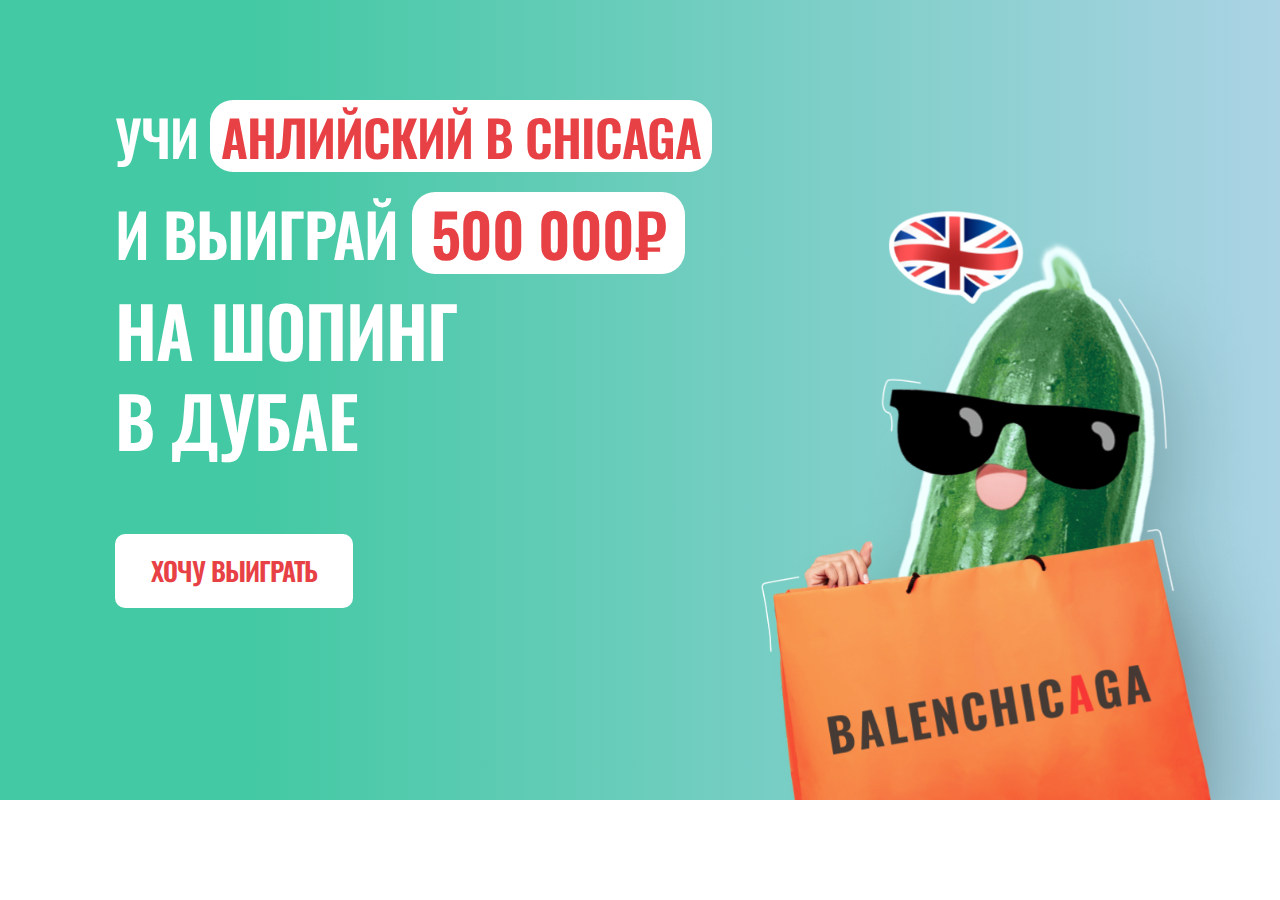
<file: index.html>
<!DOCTYPE html>
<html lang="ru">
<head>
  <meta charset="UTF-8">
  <meta name="viewport" content="width=device-width, initial-scale=1.0">
  <title>Chicaga demo</title>
  <link rel="stylesheet" href="assets/styles/output.css">
  <link rel="preconnect" href="https://fonts.googleapis.com">
  <link rel="preconnect" href="https://fonts.gstatic.com" crossorigin>
  <link href="https://fonts.googleapis.com/css2?family=Oswald:wght@200..700&display=swap" rel="stylesheet">
</head>
<body>
  <div class="promo__block">
    <div class="wrapper">
      <div class="promo">
        <div class="promo__left">
          <div class="promo__hero-text">
            <div class="promo__hero-item promo__hero-item--small">УЧИ <span>АНЛИЙСКИЙ В CHICAGA</span></div>
            <div class="promo__hero-item promo__hero-item--medium">И ВЫИГРАЙ <span>500 000₽</span></div>
            <div class="promo__hero-item promo__hero-item--large">НА ШОПИНГ</div>
            <div class="promo__hero-item promo__hero-item--large">В ДУБАЕ</div>
          </div>
          <a href="form.html" class="promo__button">ХОЧУ ВЫИГРАТЬ</a>
        </div>
        <div class="promo__right">
        </div>
      </div>
    </div>
  </div>
</body>
</html>
</file>
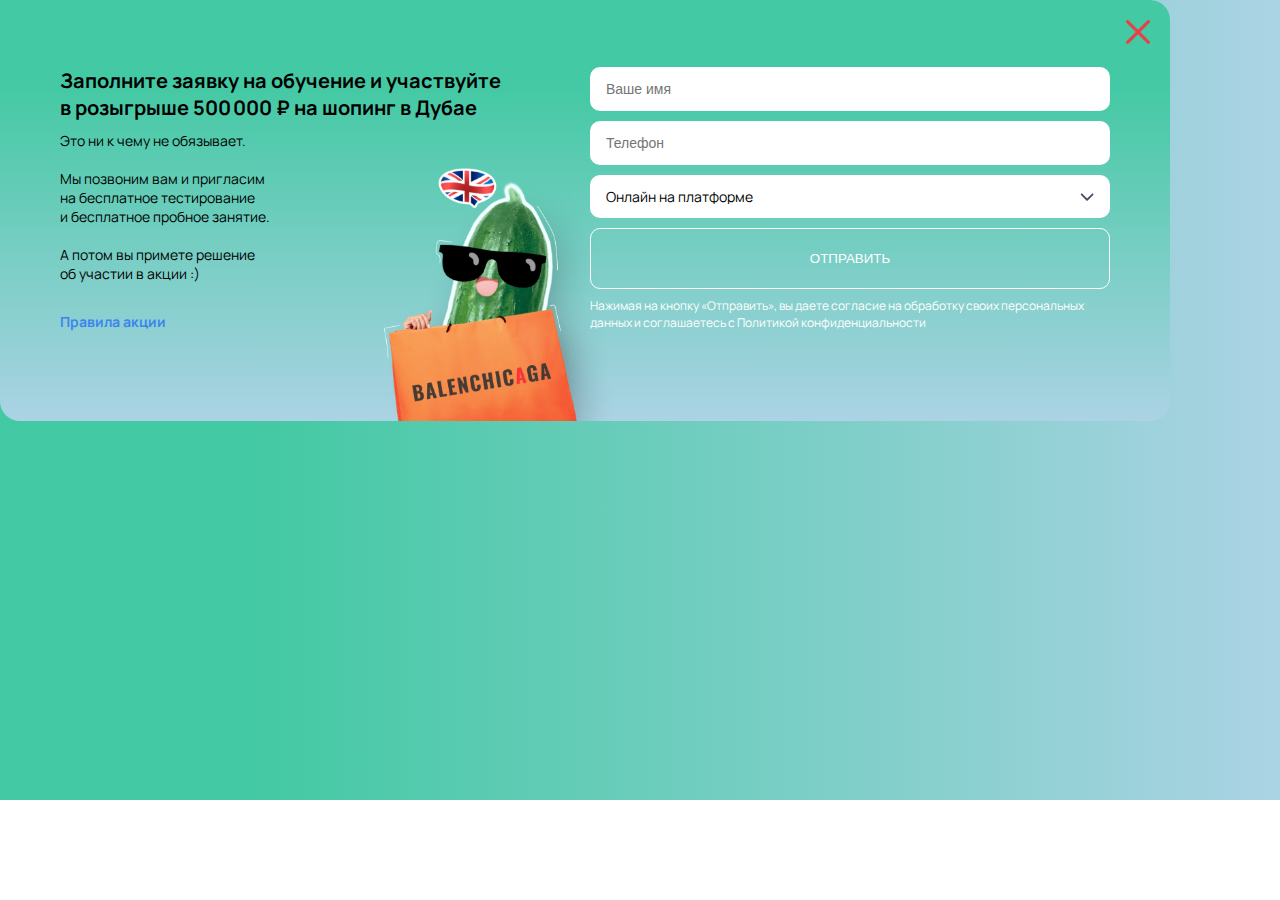
<file: form.html>
<!DOCTYPE html>
<html lang="ru">
  <head>
    <meta charset="UTF-8" />
    <meta name="viewport" content="width=device-width, initial-scale=1.0" />
    <title>Chicaga demo</title>
    <link rel="stylesheet" href="assets/styles/output.css" />
    <link rel="preconnect" href="https://fonts.googleapis.com" />
    <link rel="preconnect" href="https://fonts.gstatic.com" crossorigin />
    <link
      href="https://fonts.googleapis.com/css2?family=Manrope:wght@200..800&family=Oswald:wght@200..700&display=swap"
      rel="stylesheet"
    />
  </head>
  <body>
    <div class="promo__block">
      <div class="modal">
        <div class="modal__header">
          <div class="modal__title">
            Заполните заявку на обучение и участвуйте в розыгрыше 500 000 ₽
            на шопинг в Дубае
          </div>
          <svg
            class="modal__close"
            role="button"
            width="24"
            height="24"
            viewBox="0 0 24 24"
            fill="none"
            xmlns="http://www.w3.org/2000/svg"
          >
            <path
              d="M14.1986 12.0002L23.5439 2.65458C24.1521 2.04669 24.1521 1.06381 23.5439 0.455919C22.936 -0.151973 21.9531 -0.151973 21.3452 0.455919L11.9996 9.80152L2.65431 0.455919C2.04613 -0.151973 1.06354 -0.151973 0.455645 0.455919C-0.152533 1.06381 -0.152533 2.04669 0.455645 2.65458L9.80097 12.0002L0.455645 21.3458C-0.152533 21.9537 -0.152533 22.9365 0.455645 23.5444C0.758595 23.8477 1.15693 24 1.55498 24C1.95303 24 2.35108 23.8477 2.65431 23.5444L11.9996 14.1988L21.3452 23.5444C21.6485 23.8477 22.0465 24 22.4446 24C22.8426 24 23.2407 23.8477 23.5439 23.5444C24.1521 22.9365 24.1521 21.9537 23.5439 21.3458L14.1986 12.0002Z"
              fill="#E84145"
            />
          </svg>
        </div>
        <div class="modal__body">
          <div class="modal__left modal__left--large">
            <div class="modal__title modal__title--large">
              Заполните заявку на обучение и участвуйте в розыгрыше 500 000 ₽
              на шопинг в Дубае
            </div>
            <div class="modal__annotation modal__annotation--large">
              <p>
                Это ни к чему не обязывает.<br><br>Мы позвоним вам и пригласим
                на бесплатное тестирование и бесплатное пробное занятие.<br><br>А потом
                вы примете решение<br> об участии в акции :)
              </p>
            </div>
            <a class="modal__rules-link modal__rules-link--large" href="#"
              >Правила акции</a
            >
            <div class="modal__hero"></div>
          </div>
          <div class="modal__right">
            <div class="modal__annotation">
              <p>
                Это ни к чему не обязывает. Мы позвоним вам и пригласим
                на бесплатное тестирование и бесплатное пробное занятие. А потом
                вы примете решение об участии в акции :)
              </p>
            </div>
            <a class="modal__rules-link" href="#">Правила акции</a>
            <form class="modal__form">
              <input class="modal__input" type="text" placeholder="Ваше имя" />
              <input class="modal__input" type="tel" placeholder="Телефон" />
              <label class="modal__select" for="school-type">
                <select id="school-type">
                  <option value="0">Онлайн на платформе</option>
                  <option value="1">Онлайн на платформе 1</option>
                  <option value="2">Онлайн на платформе 2</option>
                </select>
                <svg
                  width="14"
                  height="8"
                  viewBox="0 0 14 8"
                  fill="none"
                  xmlns="http://www.w3.org/2000/svg"
                >
                  <path
                    fill-rule="evenodd"
                    clip-rule="evenodd"
                    d="M6.49124 7.47327L1.01447 2.02624C0.666638 1.68114 0.666638 1.11876 1.01447 0.772936C1.36364 0.426304 1.92727 0.426304 2.27555 0.772936L7.12222 5.59134L11.9674 0.772935C12.3153 0.427823 12.8798 0.427823 13.2272 0.772935C13.5763 1.11876 13.5763 1.68114 13.2272 2.02624L7.75141 7.47327C7.57722 7.64618 7.3495 7.73184 7.12222 7.73184C6.89349 7.73184 6.66576 7.64618 6.49124 7.47327Z"
                    fill="#484A65"
                  />
                </svg>
              </label>
              <button class="modal__submit">ОТПРАВИТЬ</button>
              <p class="modal__agreement">
                Нажимая на кнопку «Отправить», вы даете согласие на обработку
                своих персональных данных и соглашаетесь с Политикой
                конфиденциальности
              </p>
            </form>
          </div>
        </div>
      </div>
      <div class="wrapper">
        <div class="promo"></div>
      </div>
    </div>
  </body>
</html>
</file>
<file: assets/styles/output.css>
:root {
  box-sizing: border-box;
  font-family: "Oswald", sans-serif;
}

*,
::before,
::after {
  box-sizing: inherit;
}

* {
  margin: 0;
  padding: 0;
  outline: none;
}

html,
body {
  height: 800px;
  width: 100%;
}

a {
  text-decoration: none;
}

body {
  background: rgb(171, 211, 228);
  background: linear-gradient(270deg, rgb(171, 211, 228) 0%, rgb(67, 201, 163) 80%, rgb(67, 201, 163) 100%);
  background-repeat: no-repeat;
}

.promo__block {
  height: 800px;
  width: 100%;
  overflow: hidden;
}

.wrapper {
  display: flex;
  height: 100%;
  max-width: 100%;
  margin: 0 auto;
}
@media (min-width: 768px) {
  .wrapper {
    max-width: 728px;
  }
}
@media (min-width: 1000px) {
  .wrapper {
    max-width: 1170px;
  }
}

.promo {
  display: flex;
  width: 100%;
  position: relative;
  overflow: visible;
  padding: 0 20px;
}
@media (max-width: 768px) {
  .promo {
    padding: 0 30px;
  }
}
@media (min-width: 1000px) {
  .promo {
    padding: 0 60px;
  }
}
.promo__left {
  flex: 1;
  padding-top: 100px;
  z-index: 2;
}
@media (max-width: 1000px) {
  .promo__left {
    padding-top: 120px;
  }
}
.promo__right {
  z-index: 1;
  bottom: 0;
  right: -110px;
  position: absolute;
  width: 400px;
  height: 450px;
  background-image: url("../img/cucumber.png");
  background-repeat: no-repeat;
  background-size: contain;
  background-position: right bottom;
}
@media (min-width: 480px) {
  .promo__right {
    width: 470px;
    height: 500px;
  }
}
@media (min-width: 768px) {
  .promo__right {
    width: 500px;
    height: 540px;
  }
}
@media (min-width: 1000px) {
  .promo__right {
    width: 600px;
    height: 620px;
  }
}
.promo__hero-text {
  font-weight: 600;
  color: #FFFFFF;
  line-height: 1;
  letter-spacing: -1px;
}
.promo__hero-item--small {
  font-size: 24px;
}
@media (min-width: 480px) {
  .promo__hero-item--small {
    font-size: 32px;
  }
}
@media (min-width: 768px) {
  .promo__hero-item--small {
    font-size: 50px;
  }
}
@media (min-width: 1000px) {
  .promo__hero-item--small {
    font-size: 50px;
  }
}
.promo__hero-item--medium {
  font-size: 30px;
}
@media (min-width: 480px) {
  .promo__hero-item--medium {
    font-size: 40px;
  }
}
@media (min-width: 768px) {
  .promo__hero-item--medium {
    font-size: 60px;
  }
}
@media (min-width: 1000px) {
  .promo__hero-item--medium {
    font-size: 60px;
  }
}
.promo__hero-item--large {
  font-size: 40px;
}
@media (min-width: 480px) {
  .promo__hero-item--large {
    font-size: 48px;
  }
}
@media (min-width: 768px) {
  .promo__hero-item--large {
    font-size: 84px;
  }
}
@media (min-width: 1000px) {
  .promo__hero-item--large {
    font-size: 70px;
  }
}
.promo__hero-item span {
  display: inline-block;
  background-color: #FFFFFF;
  color: #E84145;
  padding: 11px 19px;
  border-radius: 23.16px;
  line-height: 1;
}
.promo__hero-item--small span {
  padding: 11px;
}
.promo__hero-item + .promo__hero-item {
  margin-top: 20px;
}
.promo__button {
  display: inline-block;
  text-decoration: none;
  width: 100%;
  margin-top: 230px;
  padding: 24px 36px;
  background-color: #FFFFFF;
  color: #E84145;
  border-radius: 10px;
  letter-spacing: -1px;
  font-size: 26px;
  line-height: 1;
  font-weight: 600;
  border: none;
}
@media (min-width: 480px) {
  .promo__button {
    margin-top: 260px;
  }
}
@media (min-width: 768px) {
  .promo__button {
    margin-top: 80px;
    width: auto;
  }
}

.modal {
  width: 100%;
  font-family: "Manrope", "sans-serif";
  padding: 20px;
  border-radius: 20px;
  background: rgb(171, 211, 228);
  background: linear-gradient(0deg, rgb(171, 211, 228) 0%, rgb(67, 201, 163) 80%, rgb(67, 201, 163) 100%);
  background-repeat: no-repeat;
}
@media (min-width: 480px) {
  .modal {
    max-width: 440px;
  }
}
@media (min-width: 768px) {
  .modal {
    max-width: 748px;
  }
}
@media (min-width: 1000px) {
  .modal {
    max-width: 960px;
    padding: 0;
  }
}
@media (min-width: 1200px) {
  .modal {
    max-width: 1170px;
    padding: 0;
  }
}
.modal__left--large {
  display: none;
}
@media (min-width: 1000px) {
  .modal__left--large {
    display: block;
    position: relative;
    flex: 1;
    margin-top: 23px;
    padding-left: 60px;
    padding-bottom: 90px;
  }
}
.modal__right {
  z-index: 2;
  flex: 1;
}
@media (min-width: 1000px) {
  .modal__right {
    padding-right: 60px;
    padding-bottom: 90px;
  }
}
.modal__header {
  display: flex;
}
@media (min-width: 1000px) {
  .modal__header {
    padding: 20px 20px 0px 20px;
  }
}
@media (min-width: 1000px) {
  .modal__body {
    display: flex;
    gap: 10px;
  }
}
.modal__title {
  font-size: 20px;
  font-weight: 700;
  flex: 1;
  margin-right: 10px;
}
@media (min-width: 1000px) {
  .modal__title {
    display: none;
  }
}
@media (min-width: 1000px) {
  .modal__title--large {
    display: block;
    position: relative;
    z-index: 2;
  }
}
.modal__close {
  width: 24px;
  height: 24px;
}
@media (min-width: 1000px) {
  .modal__close {
    margin-left: auto;
  }
}
.modal__annotation {
  margin-top: 10px;
  font-size: 14px;
  font-weight: 400;
}
@media (min-width: 1000px) {
  .modal__annotation {
    display: none;
  }
}
@media (min-width: 1000px) {
  .modal__annotation--large {
    display: block;
    position: relative;
    z-index: 2;
  }
  .modal__annotation--large p {
    max-width: 280px;
  }
}
.modal__rules-link {
  margin-top: 10px;
  font-size: 14px;
  font-weight: 700;
  color: #3B85EE;
}
@media (min-width: 1000px) {
  .modal__rules-link {
    display: none;
  }
}
@media (min-width: 1000px) {
  .modal__rules-link--large {
    position: absolute;
    display: block;
    bottom: 90px;
    z-index: 2;
  }
}
.modal__form {
  margin-top: 20px;
  display: flex;
  flex-direction: column;
}
@media (min-width: 1000px) {
  .modal__form {
    margin-top: 23px;
  }
}
.modal__input {
  background-color: #FFFFFF;
  padding: 14px 16px;
  border-radius: 10px;
  color: #787878;
  font-size: 14px;
  border: none;
  width: 100%;
}
.modal__input + .modal__input {
  margin-top: 10px;
}
.modal__select {
  margin-top: 10px;
  position: relative;
  width: 100%;
}
.modal__select svg {
  position: absolute;
  right: 16px;
  top: calc(50% - 4px);
  pointer-events: none;
}
.modal__select select {
  -webkit-appearance: none;
  padding: 14px 16px;
  width: 100%;
  border: none;
  border-radius: 10px;
  background-color: #FFFFFF;
  cursor: pointer;
  font-family: inherit;
  font-size: 14px;
  transition: all 0.15s ease;
}
.modal__select select option[value=""][disabled] {
  display: none;
}
.modal__submit {
  margin-top: 10px;
  border: 1.5px solid #FFFFFF;
  border-radius: 10px;
  background: transparent;
  padding: 22px 70px;
  color: #FFFFFF;
}
.modal__agreement {
  margin-top: 8px;
  font-size: 12px;
  font-weight: 400;
  color: #FFFFFF;
}
.modal__hero {
  z-index: 1;
  bottom: 0;
  right: -50px;
  position: absolute;
  width: 250px;
  height: 370px;
  background-image: url("../img/cucumber.png");
  background-repeat: no-repeat;
  background-size: contain;
  background-position: right bottom;
}

/*# sourceMappingURL=output.css.map */
</file>
